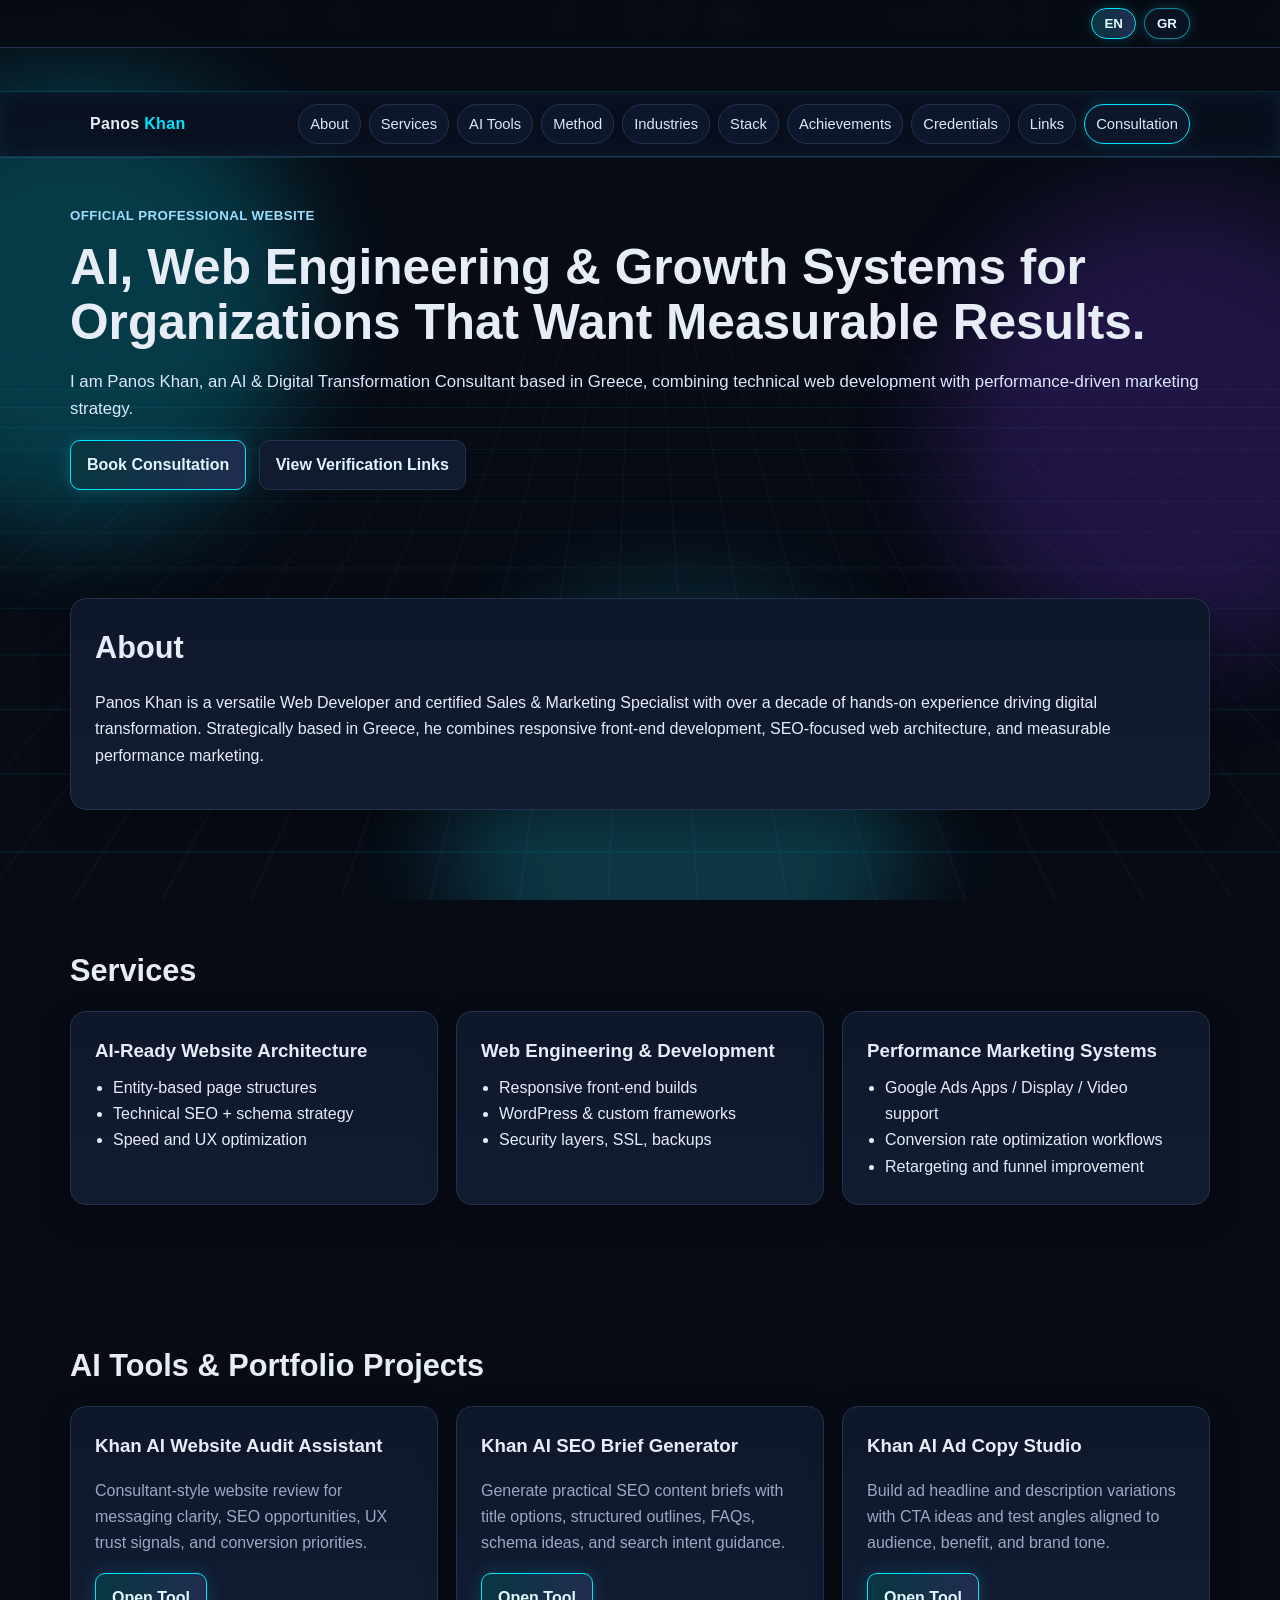
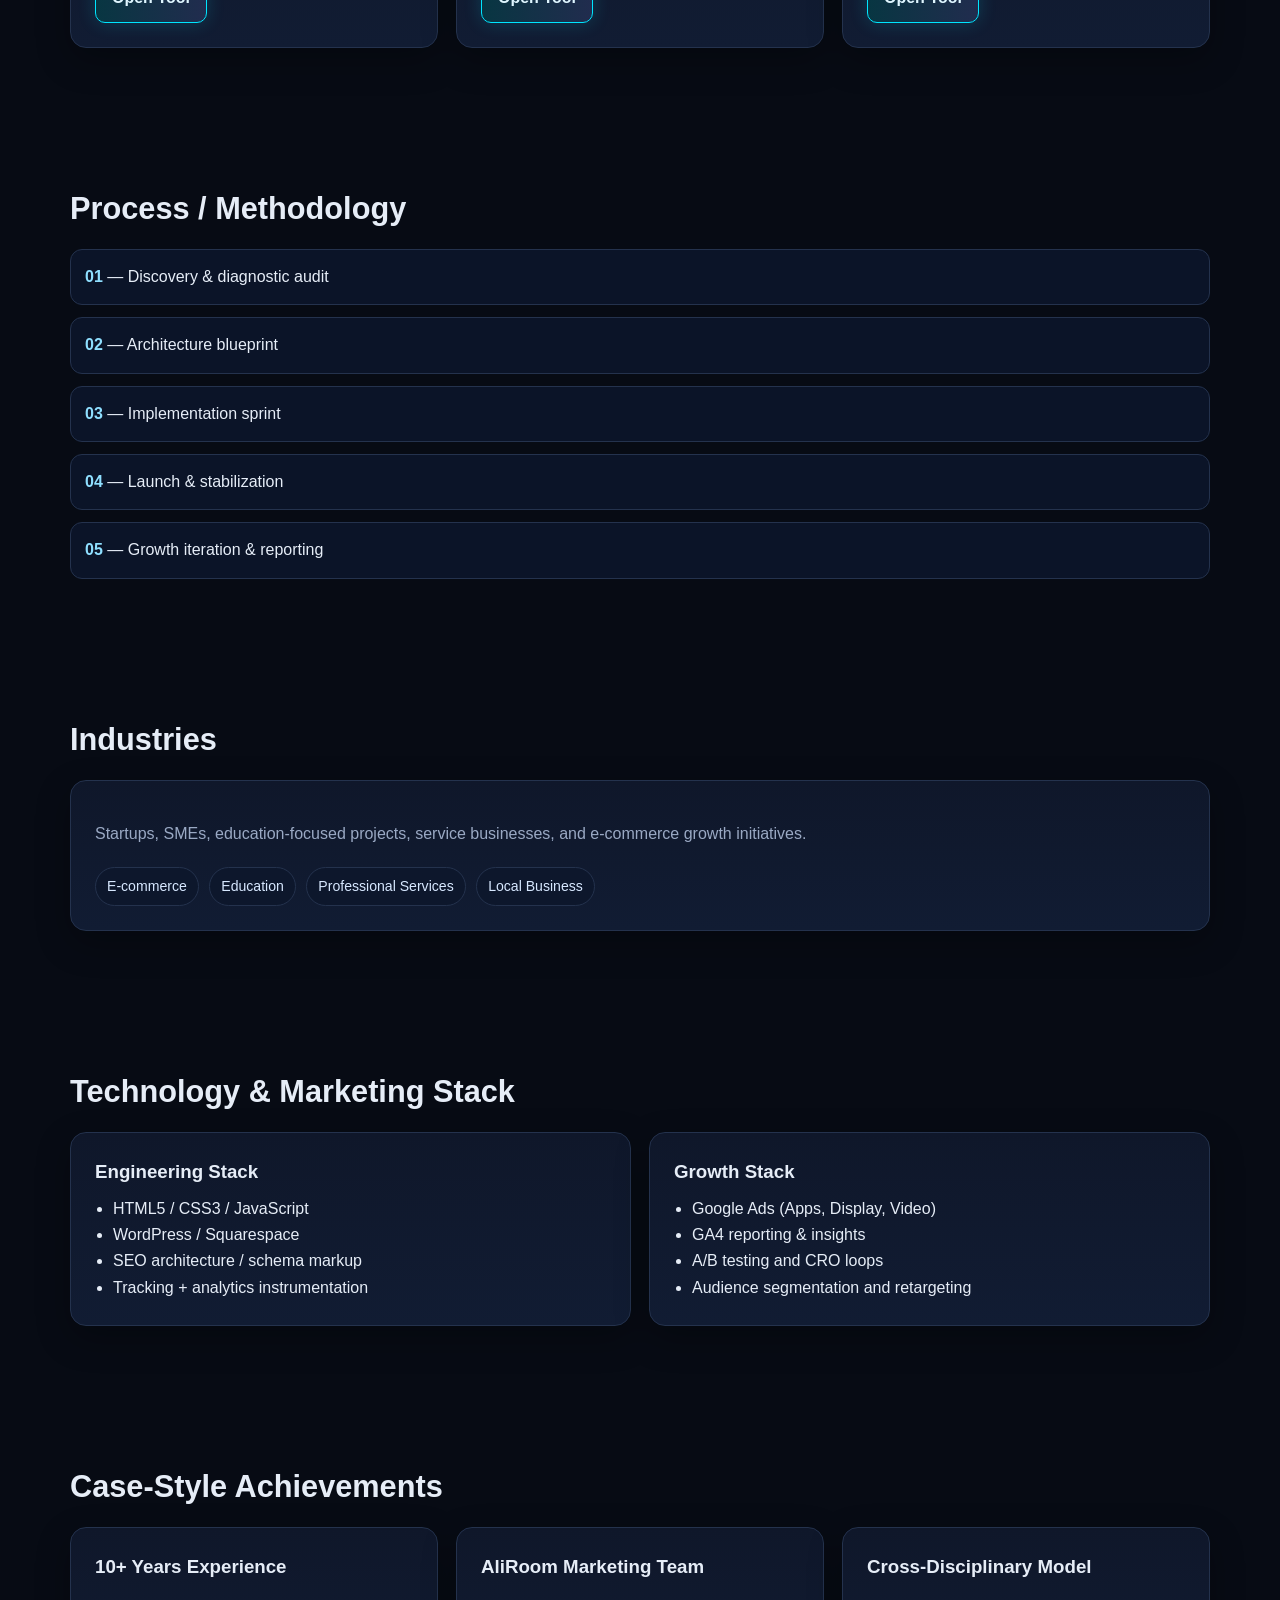
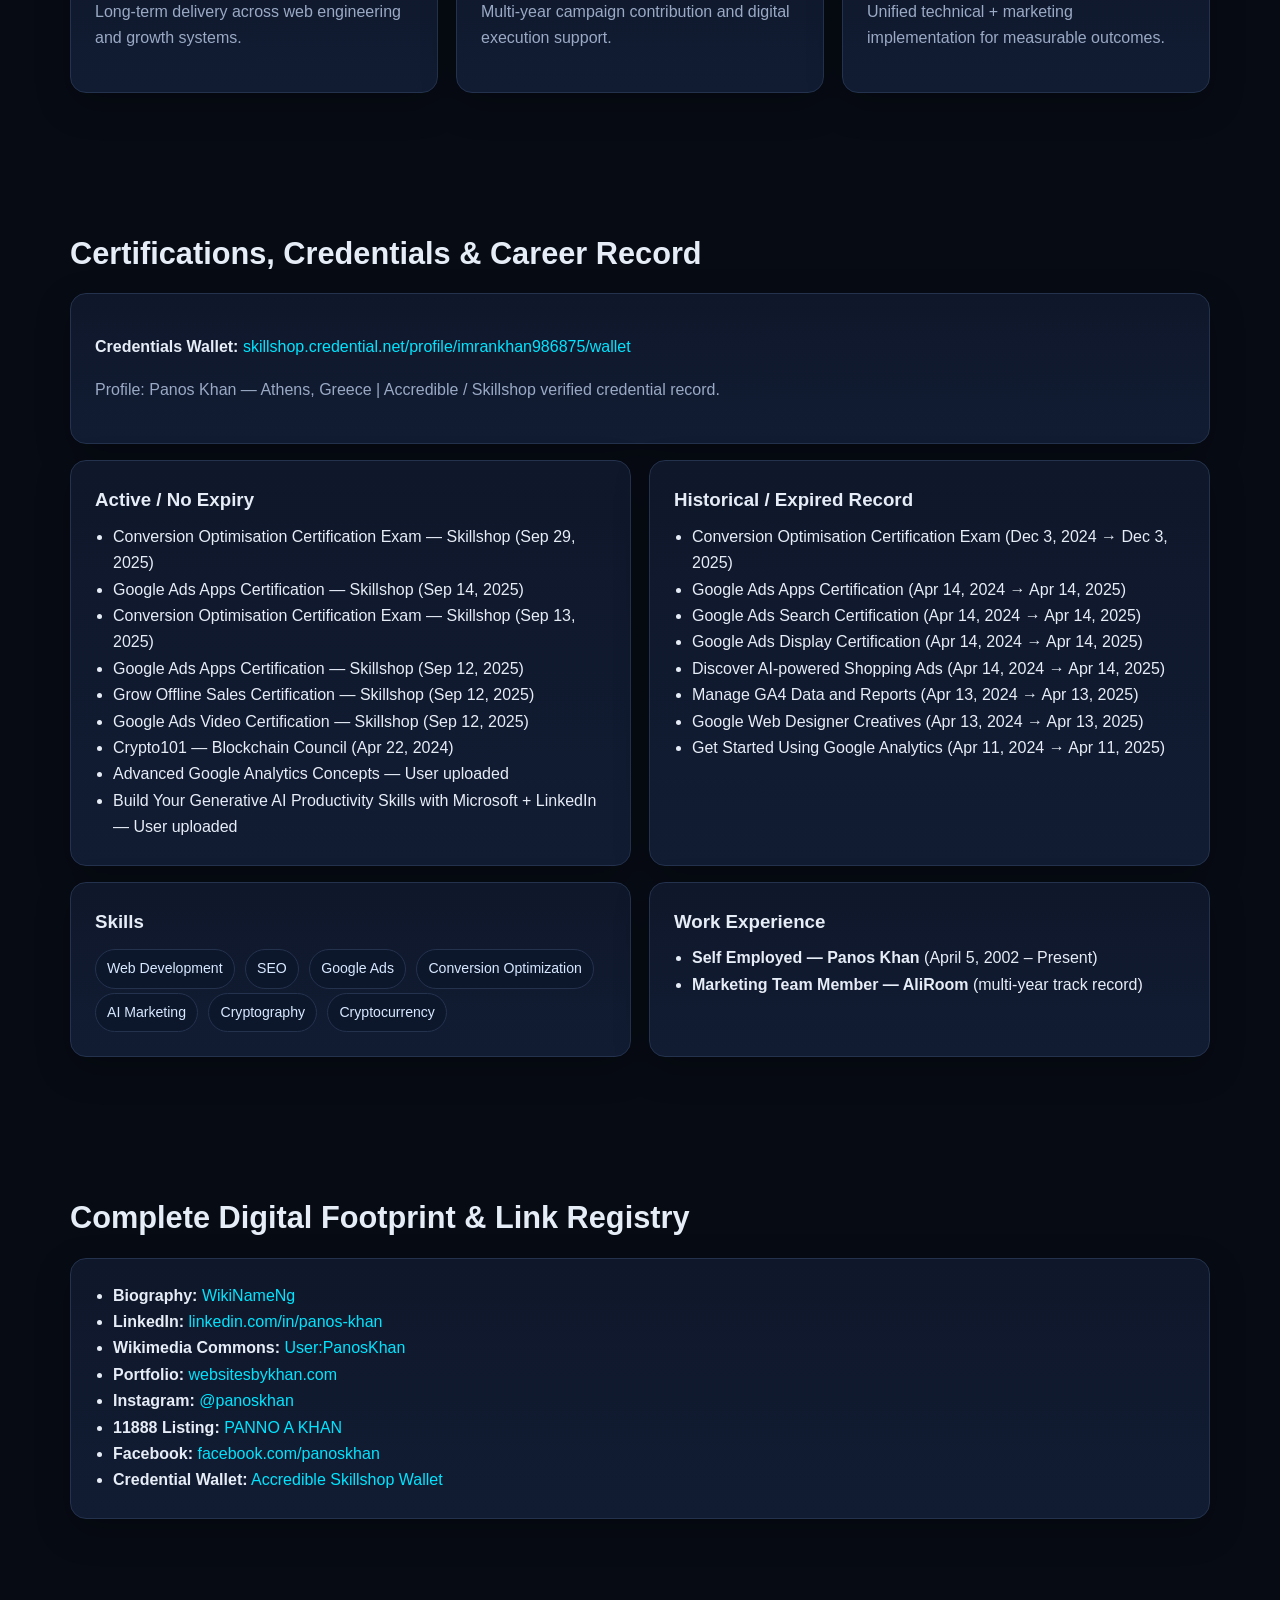
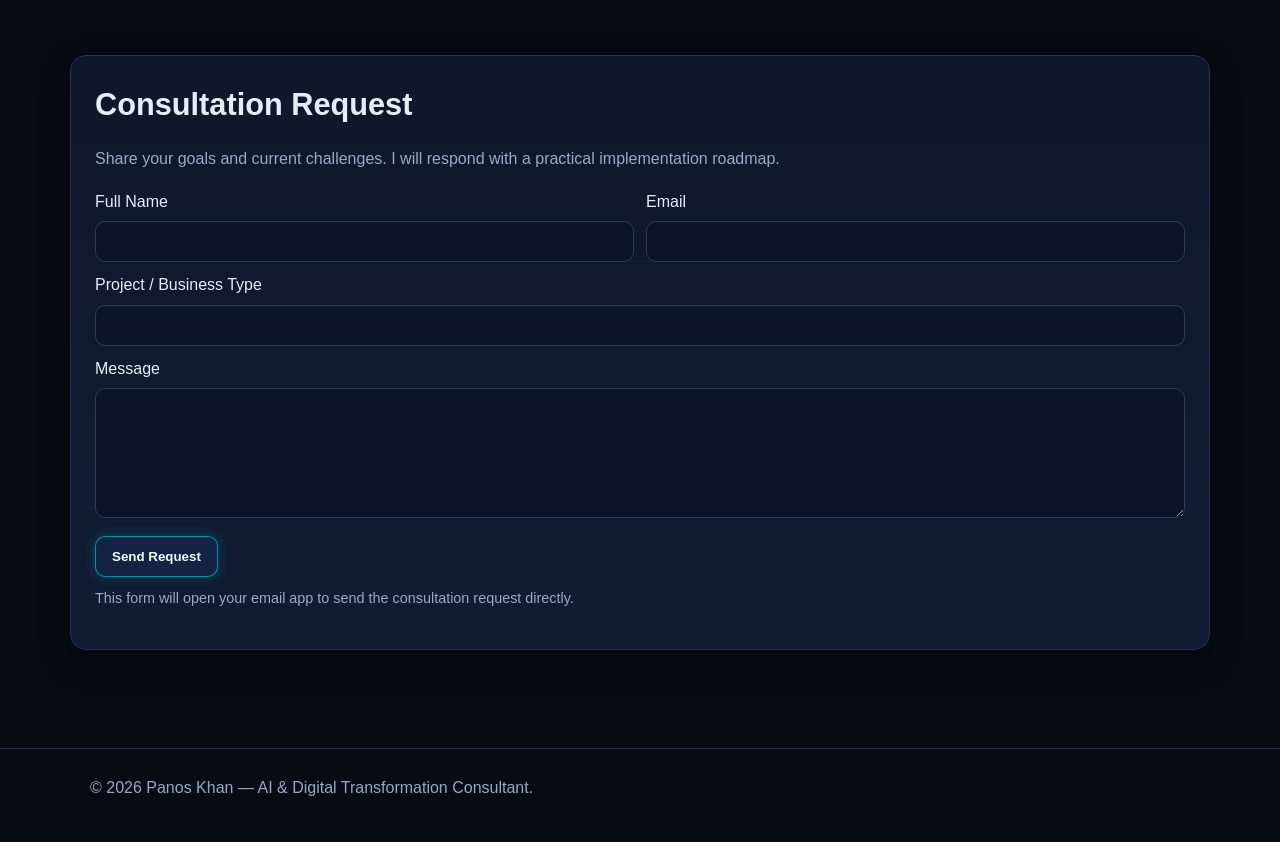
<file: index.html>
<!doctype html>
<html lang="en">
<head>
  <meta charset="utf-8" />
  <meta name="viewport" content="width=device-width, initial-scale=1" />
  <title>Panos Khan | AI & Digital Transformation Consultant</title>
  <meta name="description" content="Official website of Panos Khan — AI & Digital Transformation Consultant, Web Developer, and Sales & Marketing Specialist based in Greece." />
  <meta name="robots" content="index,follow,max-image-preview:large" />
  <link rel="canonical" href="https://panoskhan.github.io/" />

  <!-- Open Graph -->
  <meta property="og:type" content="website" />
  <meta property="og:title" content="Panos Khan | AI & Digital Transformation Consultant" />
  <meta property="og:description" content="Professional profile, verified links, credentials, services, and consultation booking for Panos Khan." />
  <meta property="og:url" content="https://panoskhan.github.io/" />
  <meta property="og:site_name" content="Panos Khan" />
  <meta property="og:locale" content="en_US" />
  <meta property="og:locale:alternate" content="el_GR" />
  <meta property="og:image" content="https://panoskhan.github.io/assets/og-preview.svg" />
  <meta property="og:image:alt" content="Panos Khan — AI & Digital Transformation Consultant" />

  <!-- Twitter -->
  <meta name="twitter:card" content="summary_large_image" />
  <meta name="twitter:title" content="Panos Khan | AI & Digital Transformation Consultant" />
  <meta name="twitter:description" content="Official website of Panos Khan — AI, web engineering, digital growth strategy, and certifications." />
  <meta name="twitter:image" content="https://panoskhan.github.io/assets/og-preview.svg" />
  <meta name="twitter:image:alt" content="Panos Khan — AI & Digital Transformation Consultant" />

  <style>
    :root{
      --bg:#070b14;
      --surface:#0f172a;
      --surface-2:#111c33;
      --text:#e6edf7;
      --muted:#9aa9c4;
      --line:#24324d;
      --neon:#00e5ff;
      --neon2:#7c3aed;
      --max:1140px;
      --radius:16px;
    }

    *{box-sizing:border-box}
    html,body{margin:0;padding:0}
    html{scroll-behavior:smooth}
    body{
      font-family:Inter,Segoe UI,Roboto,Arial,sans-serif;
      background:var(--bg);
      color:var(--text);
      line-height:1.65;
      overflow-x:hidden;
      position:relative;
    }

    a{color:var(--neon);text-decoration:none}
    a:hover{text-decoration:underline;text-shadow:0 0 8px rgba(0,229,255,.35)}

    .container{max-width:var(--max);margin:0 auto;padding:0 20px}
    .section{padding:68px 0;scroll-margin-top:110px}
    .card{
      background:linear-gradient(180deg,var(--surface),var(--surface-2));
      border:1px solid var(--line);
      border-radius:var(--radius);
      padding:24px;
      box-shadow:0 12px 34px rgba(0,0,0,.28);
    }
    .grid{display:grid;gap:18px}
    .grid-2{grid-template-columns:repeat(2,minmax(0,1fr))}
    .grid-3{grid-template-columns:repeat(3,minmax(0,1fr))}
    @media (max-width:980px){.grid-3{grid-template-columns:1fr 1fr}}
    @media (max-width:760px){.grid-2,.grid-3{grid-template-columns:1fr}}

    .langbar{
      position:sticky;top:0;z-index:100;
      border-bottom:1px solid var(--line);
      background:rgba(7,11,20,.92);
      backdrop-filter:blur(8px);
    }
    .langbar-inner{
      max-width:var(--max);margin:0 auto;padding:8px 20px;
      display:flex;justify-content:flex-end;gap:8px;
    }
    .toggle-btn{
      border:1px solid rgba(0,229,255,.55);
      background:#0b1222;color:#dff8ff;border-radius:999px;
      padding:7px 12px;cursor:pointer;font-weight:700;
      box-shadow:0 0 12px rgba(0,229,255,.22);
    }
    .toggle-btn[aria-pressed="true"]{
      background:linear-gradient(90deg,#083642,#212c4e);
      border-color:var(--neon);
    }

    header{
      position:sticky;top:44px;z-index:90;
      background:rgba(10,16,31,.92);
      border-bottom:1px solid var(--line);
      box-shadow:0 0 0 1px rgba(0,229,255,.16),0 0 20px rgba(0,229,255,.08) inset;
      backdrop-filter:blur(8px);
    }
    .nav{
      max-width:var(--max);margin:0 auto;padding:12px 20px;
      display:flex;align-items:center;justify-content:space-between;gap:10px;flex-wrap:wrap;
    }
    .brand{font-weight:900;letter-spacing:.3px}
    .brand span{color:var(--neon)}
    nav{display:flex;gap:8px;flex-wrap:wrap}
    nav a{
      border:1px solid var(--line);
      color:#dce8ff;
      border-radius:999px;
      padding:7px 11px;
      font-size:.92rem;
      background:#0d172c;
    }
    nav a.cta{
      border-color:var(--neon);
      box-shadow:0 0 14px rgba(0,229,255,.18);
    }

    .hero{padding:78px 0 40px}
    .kicker{color:#9edfff;font-weight:700;letter-spacing:.4px;text-transform:uppercase;font-size:.83rem}
    h1{font-size:clamp(1.9rem,4vw,3.1rem);line-height:1.12;margin:.4rem 0 .8rem}
    h2{font-size:clamp(1.3rem,2.4vw,2rem);margin:0 0 14px}
    h3{margin:0 0 8px}
    .lead{font-size:1.05rem;color:#dbe8ff}
    .muted{color:var(--muted)}
    .list{margin:0;padding-left:18px}
    .pill{
      display:inline-block;
      padding:7px 11px;
      border-radius:999px;
      border:1px solid var(--line);
      background:#0d172c;
      color:#d7e8ff;
      font-size:.88rem;
      margin:4px 6px 0 0;
    }
    .btn{
      display:inline-block;padding:11px 16px;border-radius:10px;border:1px solid var(--line);
      color:#dff6ff;background:#101a31;font-weight:700;
    }
    .btn-primary{
      border-color:var(--neon);
      background:linear-gradient(90deg,#083642,#212c4e);
      box-shadow:0 0 18px rgba(0,229,255,.18);
    }

    .timeline{display:grid;gap:12px}
    .timeline .item{
      border:1px solid var(--line);
      border-radius:12px;
      padding:14px;
      background:#0b1428;
    }
    .timeline .year{font-weight:800;color:#8fdfff}

    .links-registry a{word-break:break-word}

    form .row{display:grid;grid-template-columns:1fr 1fr;gap:12px}
    @media (max-width:760px){form .row{grid-template-columns:1fr}}
    label{display:block;margin-bottom:6px}
    input,textarea{
      width:100%;
      padding:12px;
      border-radius:10px;
      border:1px solid #2a3b5d;
      background:#0b1428;
      color:#e8f0ff;
      outline:none;
    }
    input:focus,textarea:focus{
      border-color:var(--neon);
      box-shadow:0 0 0 3px rgba(0,229,255,.15);
    }
    textarea{min-height:130px;resize:vertical}
    .btn-submit{
      margin-top:10px;
      padding:12px 16px;
      border-radius:10px;
      cursor:pointer;
      border:1px solid rgba(0,229,255,.55);
      background:#122344;
      color:#eaffff;
      font-weight:800;
      box-shadow:0 0 12px rgba(0,229,255,.22);
    }
    .form-note{font-size:.9rem;margin-top:10px}

    footer{
      padding:26px 0 40px;
      color:#95a8c7;
      border-top:1px solid var(--line);
      margin-top:30px;
    }

    /* Cyber layer */
    .cyber-bg{
      position:fixed;inset:0;z-index:0;pointer-events:none;overflow:hidden;
    }
    .cyber-grid{
      position:absolute;inset:-20%;
      background:
        linear-gradient(rgba(0,229,255,.08) 1px, transparent 1px),
        linear-gradient(90deg, rgba(124,58,237,.08) 1px, transparent 1px);
      background-size:44px 44px,44px 44px;
      transform:perspective(700px) rotateX(58deg) translateY(8%);
      animation:gridDrift 18s linear infinite;
      filter:drop-shadow(0 0 8px rgba(0,229,255,.15));
    }
    @keyframes gridDrift{
      0%{background-position:0 0,0 0}
      100%{background-position:0 120px,120px 0}
    }
    .cyber-orb{
      position:absolute;
      width:36vmax;height:36vmax;border-radius:50%;
      filter:blur(52px);
      opacity:.22;
      will-change:transform;
    }
    .orb1{left:-12vmax;top:8vh;background:#00e5ff}
    .orb2{right:-10vmax;top:22vh;background:#7c3aed}
    .orb3{left:35vw;bottom:-12vmax;background:#22d3ee}
    .emoji-field{position:absolute;inset:0;overflow:hidden}
    .float-emoji{
      position:absolute;
      font-size:clamp(14px,1.8vw,22px);
      opacity:.18;
      animation:emojiFloat linear infinite;
      filter:drop-shadow(0 0 6px rgba(0,229,255,.25));
    }
    @keyframes emojiFloat{
      0%{transform:translateY(110vh) translateX(0) rotate(0);opacity:0}
      10%{opacity:.2}
      90%{opacity:.2}
      100%{transform:translateY(-20vh) translateX(24px) rotate(12deg);opacity:0}
    }

    header,main,footer,.langbar{position:relative;z-index:2}
    [data-lang="el"]{display:none}
  </style>

  <!-- JSON-LD Person -->
  <script type="application/ld+json">
  {
    "@context":"https://schema.org",
    "@graph":[
      {
        "@type":"Person",
        "@id":"https://panoskhan.github.io/#person",
        "name":"Panos Khan",
        "url":"https://panoskhan.github.io/",
        "image":"https://panoskhan.github.io/assets/profile.jpg",
        "jobTitle":"AI & Digital Transformation Consultant",
        "description":"Web Developer, Sales & Marketing Specialist, and Digital Transformation Consultant based in Greece.",
        "sameAs":[
          "https://www.wikinames.org/wiki/Panos_Khan",
          "https://www.linkedin.com/in/panos-khan",
          "https://commons.wikimedia.org/wiki/User:PanosKhan",
          "https://websitesbykhan.com",
          "https://www.instagram.com/panoskhan",
          "https://11888.gr/white-pages/pannoa-khan",
          "https://www.facebook.com/panoskhan",
          "https://skillshop.credential.net/profile/imrankhan986875/wallet"
        ],
        "address":{"@type":"PostalAddress","addressCountry":"GR"}
      },
      {
        "@type":"WebSite",
        "@id":"https://panoskhan.github.io/#website",
        "url":"https://panoskhan.github.io/",
        "name":"Panos Khan",
        "inLanguage":["en","el"],
        "publisher":{"@id":"https://panoskhan.github.io/#person"}
      },
      {
        "@type":"WebPage",
        "@id":"https://panoskhan.github.io/#webpage",
        "url":"https://panoskhan.github.io/",
        "name":"Panos Khan | AI & Digital Transformation Consultant",
        "description":"Official website of Panos Khan — AI & Digital Transformation Consultant, Web Developer, and Sales & Marketing Specialist based in Greece.",
        "isPartOf":{"@id":"https://panoskhan.github.io/#website"},
        "about":{"@id":"https://panoskhan.github.io/#person"},
        "inLanguage":["en","el"]
      },
      {
        "@type":"ProfessionalService",
        "@id":"https://panoskhan.github.io/#service",
        "name":"Panos Khan Consulting",
        "url":"https://panoskhan.github.io/",
        "areaServed":"Greece",
        "founder":{"@id":"https://panoskhan.github.io/#person"},
        "serviceType":[
          "AI consulting",
          "Digital transformation consulting",
          "Web development",
          "Performance marketing"
        ]
      }
    ]
  }
  </script>
</head>
<body>
  <div class="cyber-bg" aria-hidden="true">
    <div class="cyber-grid"></div>
    <div class="cyber-orb orb1"></div>
    <div class="cyber-orb orb2"></div>
    <div class="cyber-orb orb3"></div>
    <div class="emoji-field" id="emojiField"></div>
  </div>

  <div class="langbar">
    <div class="langbar-inner">
      <button class="toggle-btn" id="btnEN" aria-pressed="true">EN</button>
      <button class="toggle-btn" id="btnEL" aria-pressed="false">GR</button>
    </div>
  </div>

  <header>
    <div class="nav">
      <div class="brand">Panos <span>Khan</span></div>
      <nav>
        <a href="#about">About</a>
        <a href="#services">Services</a>
        <a href="#tools">AI Tools</a>
        <a href="#process">Method</a>
        <a href="#industries">Industries</a>
        <a href="#stack">Stack</a>
        <a href="#achievements">Achievements</a>
        <a href="#credentials">Credentials</a>
        <a href="#links">Links</a>
        <a class="cta" href="#consultation">Consultation</a>
      </nav>
    </div>
  </header>

  <main>
    <section class="hero container">
      <p class="kicker" data-lang="en">Official Professional Website</p>
      <p class="kicker" data-lang="el">Επίσημη Επαγγελματική Ιστοσελίδα</p>

      <h1 data-lang="en">AI, Web Engineering & Growth Systems for Organizations That Want Measurable Results.</h1>
      <h1 data-lang="el">AI, Web Engineering και Συστήματα Ανάπτυξης για Οργανισμούς που Θέλουν Μετρήσιμα Αποτελέσματα.</h1>

      <p class="lead" data-lang="en">I am Panos Khan, an AI & Digital Transformation Consultant based in Greece, combining technical web development with performance-driven marketing strategy.</p>
      <p class="lead" data-lang="el">Είμαι ο Panos Khan, AI & Digital Transformation Consultant με έδρα την Ελλάδα, και συνδυάζω τεχνική ανάπτυξη ιστοσελίδων με στρατηγική marketing προσανατολισμένη σε μετρήσιμη απόδοση.</p>

      <div style="margin-top:14px">
        <a class="btn btn-primary" href="#consultation" data-lang="en">Book Consultation</a>
        <a class="btn btn-primary" href="#consultation" data-lang="el">Κλείστε Συνεδρία</a>
        <a class="btn" href="#links" style="margin-left:8px" data-lang="en">View Verification Links</a>
        <a class="btn" href="#links" style="margin-left:8px" data-lang="el">Δείτε Συνδέσμους Επαλήθευσης</a>
      </div>
    </section>

    <section id="about" class="section container">
      <div class="card">
        <h2 data-lang="en">About</h2>
        <h2 data-lang="el">Σχετικά</h2>
        <p data-lang="en">
          Panos Khan is a versatile Web Developer and certified Sales & Marketing Specialist with over a decade of hands-on experience driving digital transformation.
          Strategically based in Greece, he combines responsive front-end development, SEO-focused web architecture, and measurable performance marketing.
        </p>
        <p data-lang="el">
          Ο Panos Khan είναι ευέλικτος Web Developer και πιστοποιημένος Sales & Marketing Specialist με περισσότερα από δέκα χρόνια πρακτικής εμπειρίας στον ψηφιακό μετασχηματισμό.
          Με έδρα την Ελλάδα, συνδυάζει responsive front-end development, SEO-focused αρχιτεκτονική ιστοσελίδων και performance marketing με έμφαση στα μετρήσιμα αποτελέσματα.
        </p>
      </div>
    </section>

    <section id="services" class="section container">
      <h2 data-lang="en">Services</h2>
      <h2 data-lang="el">Υπηρεσίες</h2>
      <div class="grid grid-3">
        <article class="card">
          <h3>AI-Ready Website Architecture</h3>
          <ul class="list">
            <li>Entity-based page structures</li>
            <li>Technical SEO + schema strategy</li>
            <li>Speed and UX optimization</li>
          </ul>
        </article>
        <article class="card">
          <h3>Web Engineering & Development</h3>
          <ul class="list">
            <li>Responsive front-end builds</li>
            <li>WordPress & custom frameworks</li>
            <li>Security layers, SSL, backups</li>
          </ul>
        </article>
        <article class="card">
          <h3>Performance Marketing Systems</h3>
          <ul class="list">
            <li>Google Ads Apps / Display / Video support</li>
            <li>Conversion rate optimization workflows</li>
            <li>Retargeting and funnel improvement</li>
          </ul>
        </article>
      </div>
    </section>

    <section id="tools" class="section container">
      <h2 data-lang="en">AI Tools &amp; Portfolio Projects</h2>
      <h2 data-lang="el">AI Εργαλεία &amp; Portfolio Projects</h2>
      <div class="grid grid-3">
        <article class="card">
          <h3>Khan AI Website Audit Assistant</h3>
          <p class="muted" data-lang="en">Consultant-style website review for messaging clarity, SEO opportunities, UX trust signals, and conversion priorities.</p>
          <p class="muted" data-lang="el">Demo έλεγχος ιστοσελίδας με consultant λογική για positioning, SEO, UX εμπιστοσύνη και conversion βελτιώσεις.</p>
          <a class="btn btn-primary" href="/tools/website-audit.html" data-lang="en">Open Tool</a>
          <a class="btn btn-primary" href="/tools/website-audit.html" data-lang="el">Άνοιγμα Εργαλείου</a>
        </article>
        <article class="card">
          <h3>Khan AI SEO Brief Generator</h3>
          <p class="muted" data-lang="en">Generate practical SEO content briefs with title options, structured outlines, FAQs, schema ideas, and search intent guidance.</p>
          <p class="muted" data-lang="el">Παράγει πρακτικά SEO briefs με τίτλους, H2 outline, FAQs, schema προτάσεις και κατεύθυνση search intent.</p>
          <a class="btn btn-primary" href="/tools/seo-brief.html" data-lang="en">Open Tool</a>
          <a class="btn btn-primary" href="/tools/seo-brief.html" data-lang="el">Άνοιγμα Εργαλείου</a>
        </article>
        <article class="card">
          <h3>Khan AI Ad Copy Studio</h3>
          <p class="muted" data-lang="en">Build ad headline and description variations with CTA ideas and test angles aligned to audience, benefit, and brand tone.</p>
          <p class="muted" data-lang="el">Δημιουργεί headline/description παραλλαγές, CTA ideas και test angles με βάση audience, benefit και tone.</p>
          <a class="btn btn-primary" href="/tools/ad-copy-studio.html" data-lang="en">Open Tool</a>
          <a class="btn btn-primary" href="/tools/ad-copy-studio.html" data-lang="el">Άνοιγμα Εργαλείου</a>
        </article>
      </div>
    </section>

    <section id="process" class="section container">
      <h2 data-lang="en">Process / Methodology</h2>
      <h2 data-lang="el">Διαδικασία / Μεθοδολογία</h2>
      <div class="timeline">
        <div class="item"><span class="year">01</span> — Discovery & diagnostic audit</div>
        <div class="item"><span class="year">02</span> — Architecture blueprint</div>
        <div class="item"><span class="year">03</span> — Implementation sprint</div>
        <div class="item"><span class="year">04</span> — Launch & stabilization</div>
        <div class="item"><span class="year">05</span> — Growth iteration & reporting</div>
      </div>
    </section>

    <section id="industries" class="section container">
      <h2>Industries</h2>
      <div class="card">
        <p class="muted">Startups, SMEs, education-focused projects, service businesses, and e-commerce growth initiatives.</p>
        <span class="pill">E-commerce</span>
        <span class="pill">Education</span>
        <span class="pill">Professional Services</span>
        <span class="pill">Local Business</span>
      </div>
    </section>

    <section id="stack" class="section container">
      <h2>Technology & Marketing Stack</h2>
      <div class="grid grid-2">
        <div class="card">
          <h3>Engineering Stack</h3>
          <ul class="list">
            <li>HTML5 / CSS3 / JavaScript</li>
            <li>WordPress / Squarespace</li>
            <li>SEO architecture / schema markup</li>
            <li>Tracking + analytics instrumentation</li>
          </ul>
        </div>
        <div class="card">
          <h3>Growth Stack</h3>
          <ul class="list">
            <li>Google Ads (Apps, Display, Video)</li>
            <li>GA4 reporting & insights</li>
            <li>A/B testing and CRO loops</li>
            <li>Audience segmentation and retargeting</li>
          </ul>
        </div>
      </div>
    </section>

    <section id="achievements" class="section container">
      <h2>Case-Style Achievements</h2>
      <div class="grid grid-3">
        <div class="card"><h3>10+ Years Experience</h3><p class="muted">Long-term delivery across web engineering and growth systems.</p></div>
        <div class="card"><h3>AliRoom Marketing Team</h3><p class="muted">Multi-year campaign contribution and digital execution support.</p></div>
        <div class="card"><h3>Cross-Disciplinary Model</h3><p class="muted">Unified technical + marketing implementation for measurable outcomes.</p></div>
      </div>
    </section>

    <section id="credentials" class="section container">
      <h2>Certifications, Credentials & Career Record</h2>
      <div class="card" style="margin-bottom:16px">
        <p><strong>Credentials Wallet:</strong> <a href="https://skillshop.credential.net/profile/imrankhan986875/wallet" target="_blank" rel="noopener">skillshop.credential.net/profile/imrankhan986875/wallet</a></p>
        <p class="muted">Profile: Panos Khan — Athens, Greece | Accredible / Skillshop verified credential record.</p>
      </div>

      <div class="grid grid-2">
        <div class="card">
          <h3>Active / No Expiry</h3>
          <ul class="list">
            <li>Conversion Optimisation Certification Exam — Skillshop (Sep 29, 2025)</li>
            <li>Google Ads Apps Certification — Skillshop (Sep 14, 2025)</li>
            <li>Conversion Optimisation Certification Exam — Skillshop (Sep 13, 2025)</li>
            <li>Google Ads Apps Certification — Skillshop (Sep 12, 2025)</li>
            <li>Grow Offline Sales Certification — Skillshop (Sep 12, 2025)</li>
            <li>Google Ads Video Certification — Skillshop (Sep 12, 2025)</li>
            <li>Crypto101 — Blockchain Council (Apr 22, 2024)</li>
            <li>Advanced Google Analytics Concepts — User uploaded</li>
            <li>Build Your Generative AI Productivity Skills with Microsoft + LinkedIn — User uploaded</li>
          </ul>
        </div>

        <div class="card">
          <h3>Historical / Expired Record</h3>
          <ul class="list">
            <li>Conversion Optimisation Certification Exam (Dec 3, 2024 → Dec 3, 2025)</li>
            <li>Google Ads Apps Certification (Apr 14, 2024 → Apr 14, 2025)</li>
            <li>Google Ads Search Certification (Apr 14, 2024 → Apr 14, 2025)</li>
            <li>Google Ads Display Certification (Apr 14, 2024 → Apr 14, 2025)</li>
            <li>Discover AI-powered Shopping Ads (Apr 14, 2024 → Apr 14, 2025)</li>
            <li>Manage GA4 Data and Reports (Apr 13, 2024 → Apr 13, 2025)</li>
            <li>Google Web Designer Creatives (Apr 13, 2024 → Apr 13, 2025)</li>
            <li>Get Started Using Google Analytics (Apr 11, 2024 → Apr 11, 2025)</li>
          </ul>
        </div>
      </div>

      <div class="grid grid-2" style="margin-top:16px">
        <div class="card">
          <h3>Skills</h3>
          <span class="pill">Web Development</span>
          <span class="pill">SEO</span>
          <span class="pill">Google Ads</span>
          <span class="pill">Conversion Optimization</span>
          <span class="pill">AI Marketing</span>
          <span class="pill">Cryptography</span>
          <span class="pill">Cryptocurrency</span>
        </div>
        <div class="card">
          <h3>Work Experience</h3>
          <ul class="list">
            <li><strong>Self Employed — Panos Khan</strong> (April 5, 2002 – Present)</li>
            <li><strong>Marketing Team Member — AliRoom</strong> (multi-year track record)</li>
          </ul>
        </div>
      </div>
    </section>

    <section id="links" class="section container">
      <h2>Complete Digital Footprint & Link Registry</h2>
      <div class="card links-registry">
        <ul class="list">
          <li><strong>Biography:</strong> <a href="https://www.wikinames.org/wiki/Panos_Khan" target="_blank" rel="noopener">WikiNameNg</a></li>
          <li><strong>LinkedIn:</strong> <a href="https://www.linkedin.com/in/panos-khan" target="_blank" rel="noopener">linkedin.com/in/panos-khan</a></li>
          <li><strong>Wikimedia Commons:</strong> <a href="https://commons.wikimedia.org/wiki/User:PanosKhan" target="_blank" rel="noopener">User:PanosKhan</a></li>
          <li><strong>Portfolio:</strong> <a href="https://websitesbykhan.com" target="_blank" rel="noopener">websitesbykhan.com</a></li>
          <li><strong>Instagram:</strong> <a href="https://www.instagram.com/panoskhan" target="_blank" rel="noopener">@panoskhan</a></li>
          <li><strong>11888 Listing:</strong> <a href="https://11888.gr/white-pages/pannoa-khan" target="_blank" rel="noopener">PANNO A KHAN</a></li>
          <li><strong>Facebook:</strong> <a href="https://www.facebook.com/panoskhan" target="_blank" rel="noopener">facebook.com/panoskhan</a></li>
          <li><strong>Credential Wallet:</strong> <a href="https://skillshop.credential.net/profile/imrankhan986875/wallet" target="_blank" rel="noopener">Accredible Skillshop Wallet</a></li>
        </ul>
      </div>
    </section>

    <section id="consultation" class="section container">
      <div class="card">
        <h2 data-lang="en">Consultation Request</h2>
        <h2 data-lang="el">Αίτημα Συνεδρίας</h2>
        <p class="muted" data-lang="en">Share your goals and current challenges. I will respond with a practical implementation roadmap.</p>
        <p class="muted" data-lang="el">Μοιραστείτε τους στόχους και τις προκλήσεις σας. Θα λάβετε ένα πρακτικό roadmap υλοποίησης.</p>

        <form action="mailto:panoskhan40@gmail.com" method="POST" enctype="text/plain">
          <div class="row">
            <div>
              <label data-lang="en" for="name">Full Name</label>
              <label data-lang="el" for="name">Ονοματεπώνυμο</label>
              <input id="name" type="text" name="name" required />
            </div>
            <div>
              <label for="email">Email</label>
              <input id="email" type="email" name="email" required />
            </div>
          </div>
          <div style="margin-top:10px">
            <label data-lang="en" for="project_type">Project / Business Type</label>
            <label data-lang="el" for="project_type">Τύπος Έργου / Επιχείρησης</label>
            <input id="project_type" type="text" name="project_type" />
          </div>
          <div style="margin-top:10px">
            <label data-lang="en" for="message">Message</label>
            <label data-lang="el" for="message">Μήνυμα</label>
            <textarea id="message" name="message" required></textarea>
          </div>
          <button class="btn-submit" type="submit" data-lang="en">Send Request</button>
          <button class="btn-submit" type="submit" data-lang="el">Αποστολή</button>
          <p class="muted form-note" data-lang="en">This form will open your email app to send the consultation request directly.</p>
          <p class="muted form-note" data-lang="el">Αυτή η φόρμα θα ανοίξει την εφαρμογή email σας για να στείλετε απευθείας το αίτημα συνεδρίας.</p>
        </form>
      </div>
    </section>
  </main>

  <footer>
    <div class="container">© <span id="year"></span> Panos Khan — AI & Digital Transformation Consultant.</div>
  </footer>

  <script>
    // Language toggle
    const btnEN = document.getElementById('btnEN');
    const btnEL = document.getElementById('btnEL');

    function setLang(lang){
      document.documentElement.lang = lang === 'el' ? 'el' : 'en';
      document.querySelectorAll('[data-lang]').forEach(el=>{
        el.style.display = (el.getAttribute('data-lang') === lang) ? '' : 'none';
      });
      btnEN.setAttribute('aria-pressed', String(lang === 'en'));
      btnEL.setAttribute('aria-pressed', String(lang === 'el'));
      localStorage.setItem('pk_lang', lang);
    }

    btnEN.addEventListener('click', () => setLang('en'));
    btnEL.addEventListener('click', () => setLang('el'));
    setLang(localStorage.getItem('pk_lang') || 'en');

    // Cyber floating emojis + parallax orbs
    (function(){
      const field = document.getElementById('emojiField');
      if(field){
        const icons = ["🤖","🧠","⚡","🛰️","💠","🧬","🔹","✨"];
        const count = window.innerWidth < 768 ? 10 : 18;
        for(let i=0;i<count;i++){
          const s = document.createElement('span');
          s.className = 'float-emoji';
          s.textContent = icons[Math.floor(Math.random() * icons.length)];
          s.style.left = (Math.random() * 100) + "vw";
          s.style.animationDuration = (14 + Math.random() * 16) + "s";
          s.style.animationDelay = (-Math.random() * 20) + "s";
          s.style.opacity = (0.12 + Math.random() * 0.14).toFixed(2);
          field.appendChild(s);
        }
      }

      const orbs = document.querySelectorAll('.cyber-orb');
      let mx = innerWidth / 2, my = innerHeight / 2, tx = mx, ty = my;
      window.addEventListener('mousemove', e => { tx = e.clientX; ty = e.clientY; });

      (function tick(){
        mx += (tx - mx) * 0.05;
        my += (ty - my) * 0.05;
        const dx = (mx - innerWidth/2) / (innerWidth/2);
        const dy = (my - innerHeight/2) / (innerHeight/2);
        orbs.forEach((o, i) => {
          const p = (i + 1) * 10;
          o.style.transform = `translate3d(${dx*p}px,${dy*p}px,0)`;
        });
        requestAnimationFrame(tick);
      })();
    })();

    document.getElementById('year').textContent = new Date().getFullYear();
  </script>
</body>
</html>
</file>
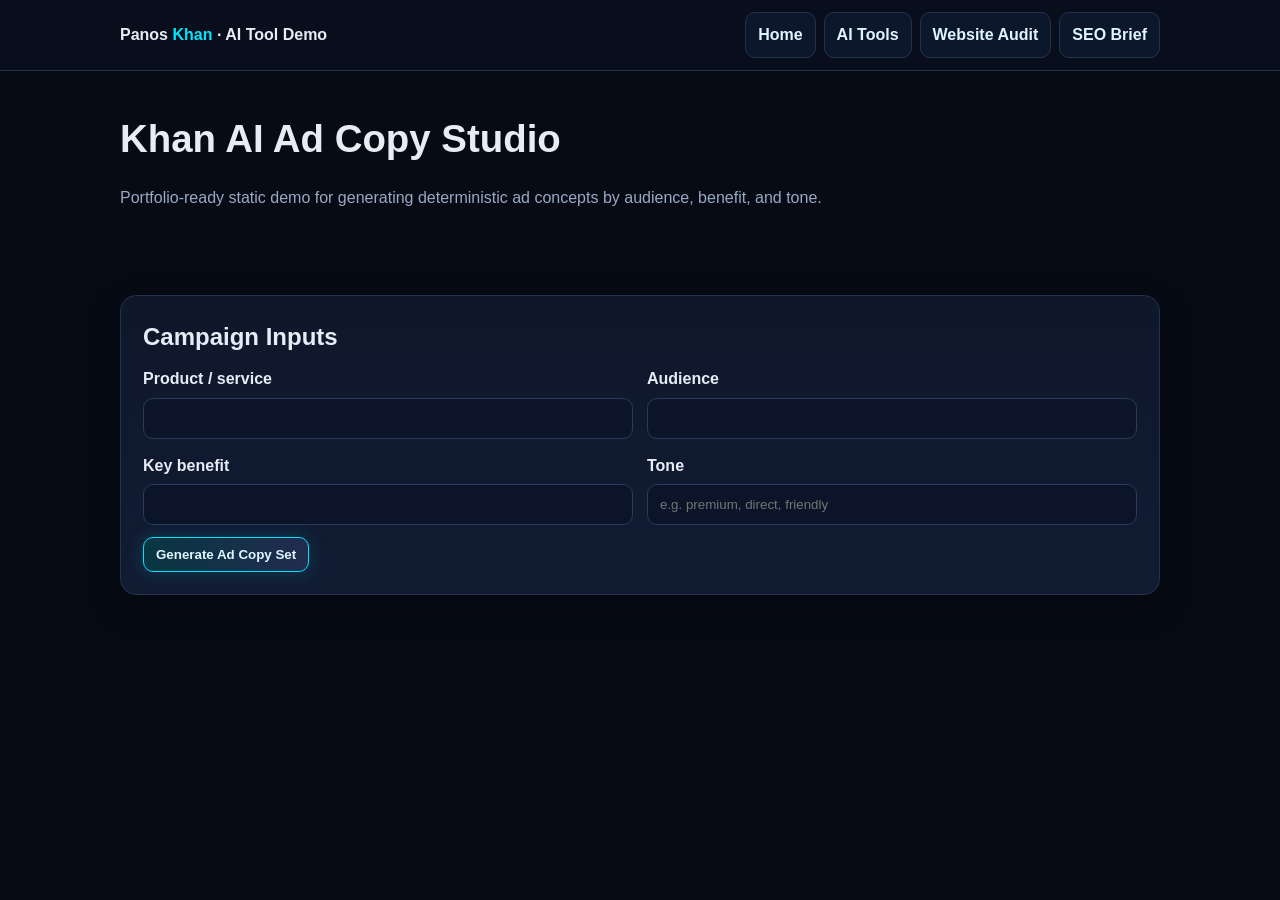
<file: tools/ad-copy-studio.html>
<!doctype html>
<html lang="en">
<head>
  <meta charset="utf-8" />
  <meta name="viewport" content="width=device-width, initial-scale=1" />
  <title>Khan AI Ad Copy Studio | Panos Khan</title>
  <meta name="description" content="Khan AI Ad Copy Studio demo for generating deterministic ad headlines, descriptions, CTA ideas, and test angles." />
  <style>
    :root{--bg:#070b14;--surface:#0f172a;--surface-2:#111c33;--text:#e6edf7;--muted:#9aa9c4;--line:#24324d;--neon:#00e5ff;--max:1080px;--radius:16px;}
    *{box-sizing:border-box}html,body{margin:0;padding:0}body{font-family:Inter,Segoe UI,Roboto,Arial,sans-serif;background:var(--bg);color:var(--text);line-height:1.6}
    a{color:var(--neon);text-decoration:none}a:hover{text-decoration:underline}
    .container{max-width:var(--max);margin:0 auto;padding:0 20px}.section{padding:34px 0}
    .card{background:linear-gradient(180deg,var(--surface),var(--surface-2));border:1px solid var(--line);border-radius:var(--radius);padding:22px;box-shadow:0 12px 34px rgba(0,0,0,.28)}
    .topbar{position:sticky;top:0;background:rgba(10,16,31,.92);border-bottom:1px solid var(--line);backdrop-filter:blur(8px);z-index:10}
    .topbar-inner{max-width:var(--max);margin:0 auto;padding:12px 20px;display:flex;justify-content:space-between;align-items:center;gap:8px;flex-wrap:wrap}
    .brand{font-weight:900}.brand span{color:var(--neon)}.nav{display:flex;gap:8px;flex-wrap:wrap}
    .nav a,.btn{display:inline-block;padding:9px 12px;border-radius:10px;border:1px solid var(--line);background:#0d172c;color:#dff6ff;font-weight:700}
    .btn-primary{border-color:var(--neon);background:linear-gradient(90deg,#083642,#212c4e);box-shadow:0 0 18px rgba(0,229,255,.18)}
    .grid{display:grid;gap:14px}.grid-2{grid-template-columns:repeat(2,minmax(0,1fr))}@media (max-width:760px){.grid-2{grid-template-columns:1fr}}
    label{display:block;margin-bottom:6px;font-weight:600}
    input{width:100%;padding:12px;border-radius:10px;border:1px solid #2a3b5d;background:#0b1428;color:#e8f0ff;outline:none}
    input:focus{border-color:var(--neon);box-shadow:0 0 0 3px rgba(0,229,255,.15)}
    .muted{color:var(--muted)}h1{font-size:clamp(1.6rem,3.2vw,2.4rem);margin:.2rem 0 .6rem}h2,h3{margin:0 0 10px}
    .actions{display:flex;gap:10px;flex-wrap:wrap;margin-top:12px}
    .report{display:none}.report.visible{display:block}
    .report section{border:1px solid var(--line);background:#0b1428;border-radius:12px;padding:14px;margin-bottom:12px}
    .report ul{margin:0;padding-left:18px}
    .result-head{display:flex;justify-content:space-between;align-items:center;gap:10px;flex-wrap:wrap}
  </style>
</head>
<body>
  <header class="topbar">
    <div class="topbar-inner">
      <div class="brand">Panos <span>Khan</span> · AI Tool Demo</div>
      <nav class="nav">
        <a href="/">Home</a>
        <a href="/#tools">AI Tools</a>
        <a href="/tools/website-audit.html">Website Audit</a>
        <a href="/tools/seo-brief.html">SEO Brief</a>
      </nav>
    </div>
  </header>

  <main class="container">
    <section class="section">
      <h1>Khan AI Ad Copy Studio</h1>
      <p class="muted">Portfolio-ready static demo for generating deterministic ad concepts by audience, benefit, and tone.</p>
    </section>

    <section class="section">
      <div class="card">
        <h2>Campaign Inputs</h2>
        <form id="copyForm">
          <div class="grid grid-2">
            <div>
              <label for="offer">Product / service</label>
              <input id="offer" name="offer" type="text" required />
            </div>
            <div>
              <label for="audience">Audience</label>
              <input id="audience" name="audience" type="text" required />
            </div>
            <div>
              <label for="benefit">Key benefit</label>
              <input id="benefit" name="benefit" type="text" required />
            </div>
            <div>
              <label for="tone">Tone</label>
              <input id="tone" name="tone" type="text" placeholder="e.g. premium, direct, friendly" required />
            </div>
          </div>
          <div class="actions">
            <button class="btn btn-primary" type="submit">Generate Ad Copy Set</button>
          </div>
        </form>
      </div>
    </section>

    <section id="report" class="section report">
      <div class="card">
        <div class="result-head">
          <h2 style="margin:0">Ad Copy Output</h2>
          <button id="copyBtn" class="btn" type="button">Copy Set</button>
        </div>
        <div id="reportBody"></div>
      </div>
    </section>
  </main>

  <script>
    function esc(v){ return String(v).replace(/[&<>"']/g, ch => ({ '&':'&amp;', '<':'&lt;', '>':'&gt;', '"':'&quot;', "'":'&#39;' }[ch])); }
    function t(v){ return esc(String(v || '').trim().replace(/\s+/g, ' ')); }
    function ul(items){ return `<ul>${items.map(i => `<li>${i}</li>`).join('')}</ul>`; }
    function section(title, html){ return `<section><h3>${title}</h3>${html}</section>`; }

    function buildCopy(data){
      const headlines = [
        `${data.offer} for ${data.audience}`,
        `${data.benefit} Without the Usual Complexity`,
        `${data.tone} Results with ${data.offer}`,
        `${data.audience}: Upgrade with ${data.offer}`,
        `See How ${data.offer} Delivers ${data.benefit}`
      ];

      const descriptions = [
        `${data.offer} helps ${data.audience} achieve ${data.benefit} with a ${data.tone} approach built for measurable performance.`,
        `Built for ${data.audience}, this solution focuses on ${data.benefit} through a clear, conversion-focused process.`,
        `Move faster with ${data.offer}. Get ${data.benefit} and a practical implementation path from day one.`
      ];

      const ctas = [
        `Book Your Strategy Call`,
        `Get a Custom Plan`,
        `Start with an Audit`,
        `Request a Demo`,
        `See Pricing & Next Steps`
      ];

      const angles = [
        `Pain-point angle: Highlight current obstacles blocking ${data.benefit} for ${data.audience}.`,
        `Outcome angle: Lead with the measurable end result (${data.benefit}) and support with proof.`,
        `Process angle: Emphasize the step-by-step method behind ${data.offer}.`,
        `Trust angle: Focus on reliability, experience, and implementation quality in a ${data.tone} tone.`
      ];

      return { headlines, descriptions, ctas, angles };
    }

    document.getElementById('copyForm').addEventListener('submit', function(e){
      e.preventDefault();
      const form = e.currentTarget;
      const data = {
        offer: t(form.offer.value),
        audience: t(form.audience.value),
        benefit: t(form.benefit.value),
        tone: t(form.tone.value)
      };

      const copy = buildCopy(data);
      const content = [
        section('Headline Variations', ul(copy.headlines)),
        section('Description Variations', ul(copy.descriptions)),
        section('CTA Ideas', ul(copy.ctas)),
        section('Test Angles', ul(copy.angles))
      ].join('');

      document.getElementById('reportBody').innerHTML = content;
      document.getElementById('report').classList.add('visible');
      document.getElementById('report').scrollIntoView({ behavior: 'smooth', block: 'start' });
    });

    document.getElementById('copyBtn').addEventListener('click', async function(){
      const text = document.getElementById('report').innerText.trim();
      try{
        await navigator.clipboard.writeText(text);
        this.textContent = 'Copied';
      } catch {
        this.textContent = 'Copy failed';
      }
      setTimeout(() => { this.textContent = 'Copy Set'; }, 1500);
    });
  </script>
</body>
</html>
</file>
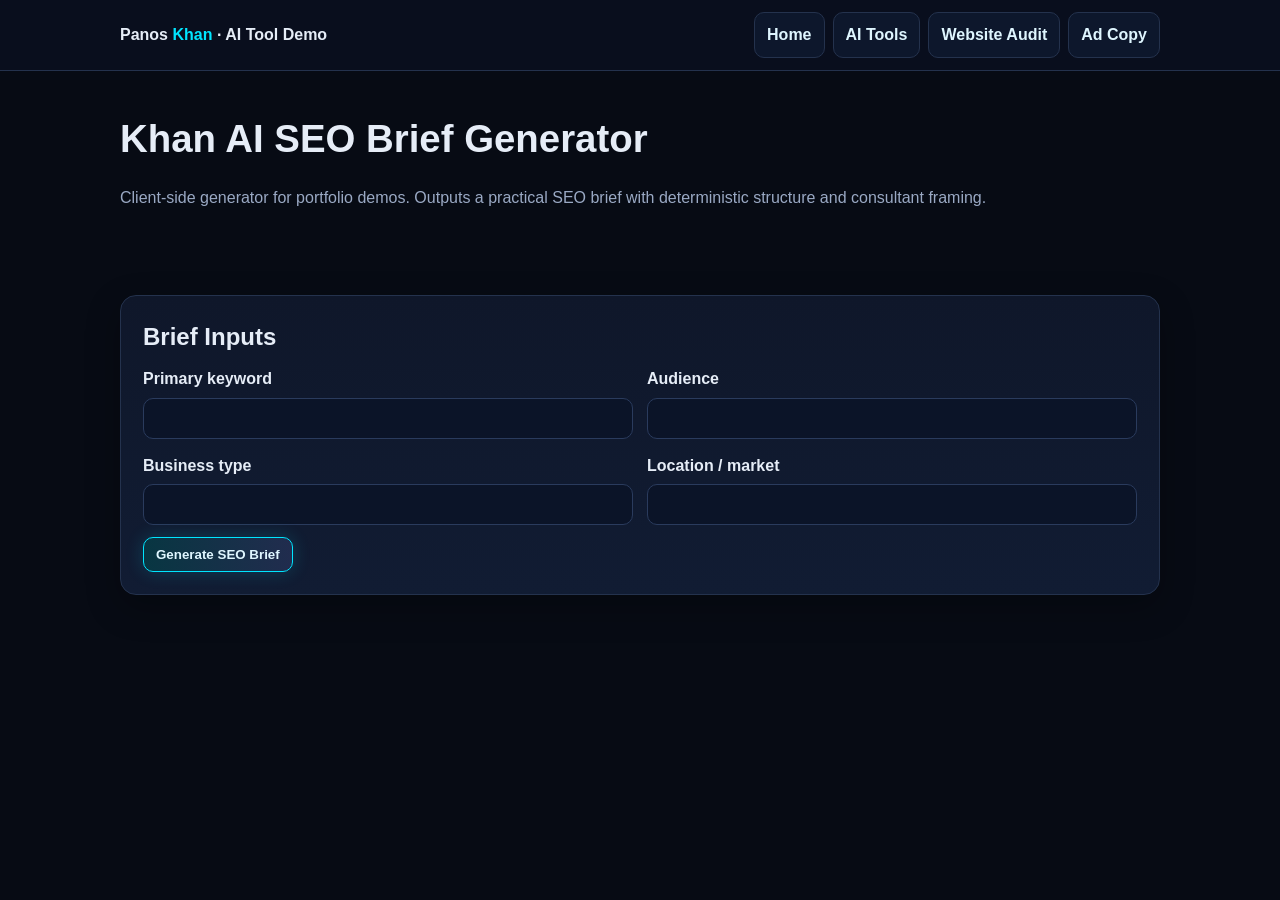
<file: tools/seo-brief.html>
<!doctype html>
<html lang="en">
<head>
  <meta charset="utf-8" />
  <meta name="viewport" content="width=device-width, initial-scale=1" />
  <title>Khan AI SEO Brief Generator | Panos Khan</title>
  <meta name="description" content="Khan AI SEO Brief Generator demo for building deterministic, portfolio-ready SEO content briefs." />
  <style>
    :root{--bg:#070b14;--surface:#0f172a;--surface-2:#111c33;--text:#e6edf7;--muted:#9aa9c4;--line:#24324d;--neon:#00e5ff;--max:1080px;--radius:16px;}
    *{box-sizing:border-box}html,body{margin:0;padding:0}body{font-family:Inter,Segoe UI,Roboto,Arial,sans-serif;background:var(--bg);color:var(--text);line-height:1.6}
    a{color:var(--neon);text-decoration:none}a:hover{text-decoration:underline}
    .container{max-width:var(--max);margin:0 auto;padding:0 20px}.section{padding:34px 0}
    .card{background:linear-gradient(180deg,var(--surface),var(--surface-2));border:1px solid var(--line);border-radius:var(--radius);padding:22px;box-shadow:0 12px 34px rgba(0,0,0,.28)}
    .topbar{position:sticky;top:0;background:rgba(10,16,31,.92);border-bottom:1px solid var(--line);backdrop-filter:blur(8px);z-index:10}
    .topbar-inner{max-width:var(--max);margin:0 auto;padding:12px 20px;display:flex;justify-content:space-between;align-items:center;gap:8px;flex-wrap:wrap}
    .brand{font-weight:900}.brand span{color:var(--neon)}.nav{display:flex;gap:8px;flex-wrap:wrap}
    .nav a,.btn{display:inline-block;padding:9px 12px;border-radius:10px;border:1px solid var(--line);background:#0d172c;color:#dff6ff;font-weight:700}
    .btn-primary{border-color:var(--neon);background:linear-gradient(90deg,#083642,#212c4e);box-shadow:0 0 18px rgba(0,229,255,.18)}
    .grid{display:grid;gap:14px}.grid-2{grid-template-columns:repeat(2,minmax(0,1fr))}@media (max-width:760px){.grid-2{grid-template-columns:1fr}}
    label{display:block;margin-bottom:6px;font-weight:600}
    input{width:100%;padding:12px;border-radius:10px;border:1px solid #2a3b5d;background:#0b1428;color:#e8f0ff;outline:none}
    input:focus{border-color:var(--neon);box-shadow:0 0 0 3px rgba(0,229,255,.15)}
    .muted{color:var(--muted)}h1{font-size:clamp(1.6rem,3.2vw,2.4rem);margin:.2rem 0 .6rem}h2,h3{margin:0 0 10px}
    .actions{display:flex;gap:10px;flex-wrap:wrap;margin-top:12px}
    .report{display:none}.report.visible{display:block}
    .report section{border:1px solid var(--line);background:#0b1428;border-radius:12px;padding:14px;margin-bottom:12px}
    .report ul{margin:0;padding-left:18px}
    .result-head{display:flex;justify-content:space-between;align-items:center;gap:10px;flex-wrap:wrap}
  </style>
</head>
<body>
  <header class="topbar">
    <div class="topbar-inner">
      <div class="brand">Panos <span>Khan</span> · AI Tool Demo</div>
      <nav class="nav">
        <a href="/">Home</a>
        <a href="/#tools">AI Tools</a>
        <a href="/tools/website-audit.html">Website Audit</a>
        <a href="/tools/ad-copy-studio.html">Ad Copy</a>
      </nav>
    </div>
  </header>

  <main class="container">
    <section class="section">
      <h1>Khan AI SEO Brief Generator</h1>
      <p class="muted">Client-side generator for portfolio demos. Outputs a practical SEO brief with deterministic structure and consultant framing.</p>
    </section>

    <section class="section">
      <div class="card">
        <h2>Brief Inputs</h2>
        <form id="briefForm">
          <div class="grid grid-2">
            <div>
              <label for="keyword">Primary keyword</label>
              <input id="keyword" name="keyword" type="text" required />
            </div>
            <div>
              <label for="audience">Audience</label>
              <input id="audience" name="audience" type="text" required />
            </div>
            <div>
              <label for="businessType">Business type</label>
              <input id="businessType" name="businessType" type="text" required />
            </div>
            <div>
              <label for="market">Location / market</label>
              <input id="market" name="market" type="text" required />
            </div>
          </div>
          <div class="actions">
            <button class="btn btn-primary" type="submit">Generate SEO Brief</button>
          </div>
        </form>
      </div>
    </section>

    <section id="report" class="section report">
      <div class="card">
        <div class="result-head">
          <h2 style="margin:0">SEO Brief Output</h2>
          <button id="copyBtn" class="btn" type="button">Copy Brief</button>
        </div>
        <div id="reportBody"></div>
      </div>
    </section>
  </main>

  <script>
    function esc(v){ return String(v).replace(/[&<>"']/g, ch => ({ '&':'&amp;', '<':'&lt;', '>':'&gt;', '"':'&quot;', "'":'&#39;' }[ch])); }
    function t(v){ return esc(String(v || '').trim().replace(/\s+/g, ' ')); }
    function cap(v){ return v ? v.charAt(0).toUpperCase() + v.slice(1) : v; }
    function ul(items){ return `<ul>${items.map(i => `<li>${i}</li>`).join('')}</ul>`; }

    function section(title, html){
      return `<section><h3>${title}</h3>${html}</section>`;
    }

    function buildBrief(data){
      const keyword = data.keyword;
      const kwCap = cap(keyword);
      return {
        titles: [
          `${kwCap} Guide for ${data.audience} in ${data.market}`,
          `How ${data.businessType} Teams Use ${keyword} to Improve Results`,
          `${kwCap}: Practical Strategy for ${data.market}`
        ],
        meta: `Discover a practical ${keyword} framework for ${data.audience}. Learn proven tactics, implementation steps, and performance tips for ${data.businessType} in ${data.market}.`,
        h1: `${kwCap} Strategy for ${data.audience}`,
        h2: [
          `Why ${keyword} matters in ${data.market}`,
          `${keyword} implementation framework for ${data.businessType}`,
          `Common mistakes to avoid with ${keyword}`,
          `Measurement plan and KPIs for ${keyword}`
        ],
        faqs: [
          `What is the fastest way to implement ${keyword} for ${data.businessType}?`,
          `How long does it take to see results from ${keyword}?`,
          `Which metrics should ${data.audience} track first?`,
          `How should teams in ${data.market} localize this strategy?`
        ],
        schema: ['Article', 'FAQPage', 'Organization', 'Service'],
        intent: `Primary intent: Commercial investigation. Searchers want a clear plan to evaluate and apply ${keyword}. Secondary intent: Informational, with interest in actionable steps and benchmarks for ${data.market}.`
      };
    }

    document.getElementById('briefForm').addEventListener('submit', function(e){
      e.preventDefault();
      const form = e.currentTarget;
      const data = {
        keyword: t(form.keyword.value),
        audience: t(form.audience.value),
        businessType: t(form.businessType.value),
        market: t(form.market.value)
      };
      const brief = buildBrief(data);

      const content = [
        section('Title Ideas', ul(brief.titles)),
        section('Meta Description', `<p>${brief.meta}</p>`),
        section('Recommended H1', `<p>${brief.h1}</p>`),
        section('H2 Outline', ul(brief.h2)),
        section('FAQ Ideas', ul(brief.faqs)),
        section('Schema Suggestions', ul(brief.schema)),
        section('Search Intent Summary', `<p>${brief.intent}</p>`)
      ].join('');

      document.getElementById('reportBody').innerHTML = content;
      document.getElementById('report').classList.add('visible');
      document.getElementById('report').scrollIntoView({ behavior: 'smooth', block: 'start' });
    });

    document.getElementById('copyBtn').addEventListener('click', async function(){
      const text = document.getElementById('report').innerText.trim();
      try{
        await navigator.clipboard.writeText(text);
        this.textContent = 'Copied';
      } catch {
        this.textContent = 'Copy failed';
      }
      setTimeout(() => { this.textContent = 'Copy Brief'; }, 1500);
    });
  </script>
</body>
</html>
</file>
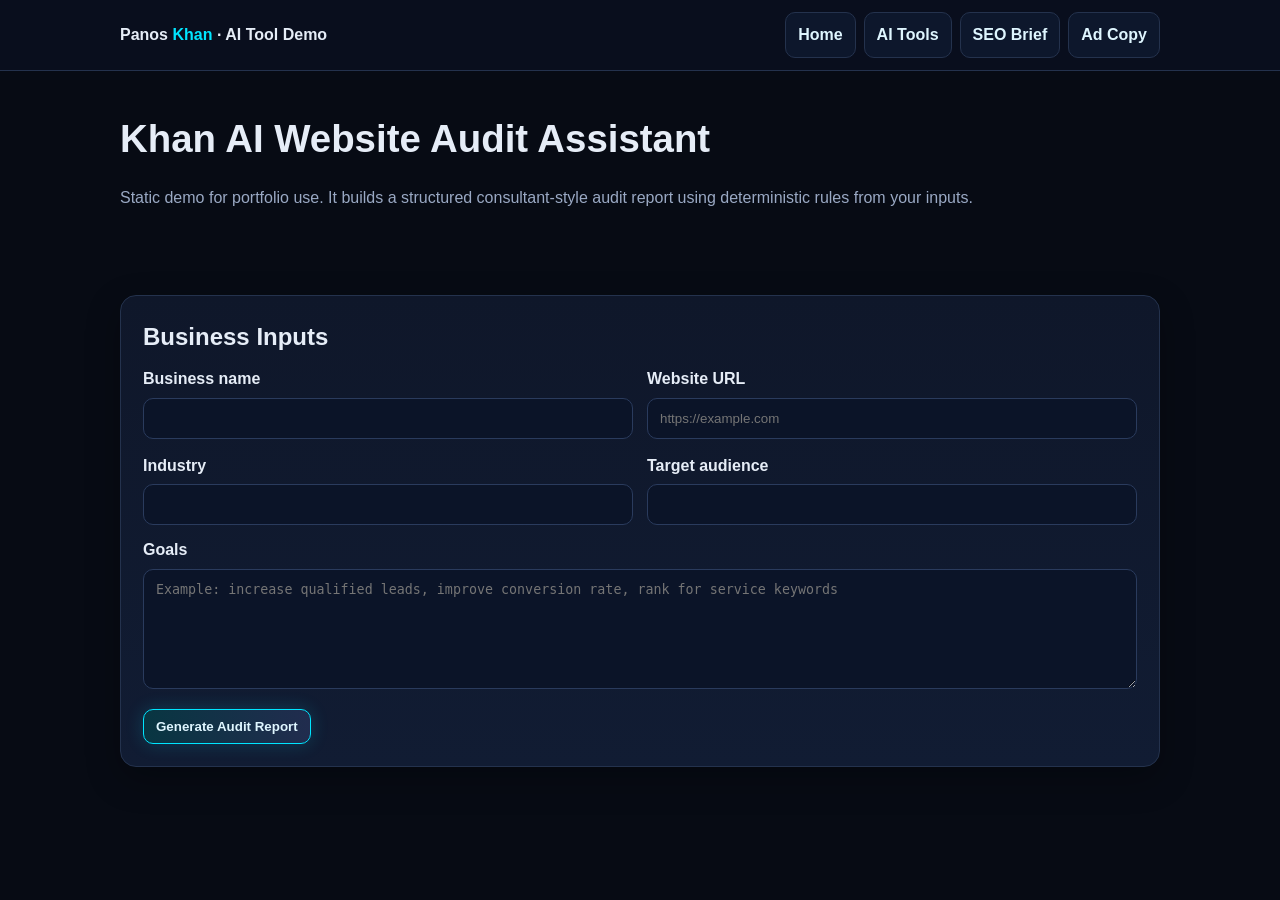
<file: tools/website-audit.html>
<!doctype html>
<html lang="en">
<head>
  <meta charset="utf-8" />
  <meta name="viewport" content="width=device-width, initial-scale=1" />
  <title>Khan AI Website Audit Assistant | Panos Khan</title>
  <meta name="description" content="Khan AI Website Audit Assistant demo for consultant-style website reviews across messaging, SEO, UX trust, and conversions." />
  <style>
    :root{--bg:#070b14;--surface:#0f172a;--surface-2:#111c33;--text:#e6edf7;--muted:#9aa9c4;--line:#24324d;--neon:#00e5ff;--neon2:#7c3aed;--max:1080px;--radius:16px;}
    *{box-sizing:border-box}html,body{margin:0;padding:0}body{font-family:Inter,Segoe UI,Roboto,Arial,sans-serif;background:var(--bg);color:var(--text);line-height:1.6}
    a{color:var(--neon);text-decoration:none}a:hover{text-decoration:underline}
    .container{max-width:var(--max);margin:0 auto;padding:0 20px}
    .section{padding:34px 0}
    .card{background:linear-gradient(180deg,var(--surface),var(--surface-2));border:1px solid var(--line);border-radius:var(--radius);padding:22px;box-shadow:0 12px 34px rgba(0,0,0,.28)}
    .topbar{position:sticky;top:0;background:rgba(10,16,31,.92);border-bottom:1px solid var(--line);backdrop-filter:blur(8px);z-index:10}
    .topbar-inner{max-width:var(--max);margin:0 auto;padding:12px 20px;display:flex;justify-content:space-between;align-items:center;gap:8px;flex-wrap:wrap}
    .brand{font-weight:900}.brand span{color:var(--neon)}
    .nav{display:flex;gap:8px;flex-wrap:wrap}
    .nav a,.btn{display:inline-block;padding:9px 12px;border-radius:10px;border:1px solid var(--line);background:#0d172c;color:#dff6ff;font-weight:700}
    .btn-primary{border-color:var(--neon);background:linear-gradient(90deg,#083642,#212c4e);box-shadow:0 0 18px rgba(0,229,255,.18)}
    .grid{display:grid;gap:14px}.grid-2{grid-template-columns:repeat(2,minmax(0,1fr))}@media (max-width:760px){.grid-2{grid-template-columns:1fr}}
    h1{font-size:clamp(1.6rem,3.2vw,2.4rem);margin:.2rem 0 .6rem}h2{margin:0 0 10px}h3{margin:0 0 8px}
    .muted{color:var(--muted)}
    label{display:block;margin-bottom:6px;font-weight:600}
    input,textarea{width:100%;padding:12px;border-radius:10px;border:1px solid #2a3b5d;background:#0b1428;color:#e8f0ff;outline:none}
    input:focus,textarea:focus{border-color:var(--neon);box-shadow:0 0 0 3px rgba(0,229,255,.15)}
    textarea{min-height:120px;resize:vertical}
    .actions{display:flex;gap:10px;flex-wrap:wrap;margin-top:12px}
    .report{display:none}
    .report.visible{display:block}
    .report section{border:1px solid var(--line);background:#0b1428;border-radius:12px;padding:14px;margin-bottom:12px}
    .report ul{margin:0;padding-left:18px}
    .result-head{display:flex;justify-content:space-between;align-items:center;gap:10px;flex-wrap:wrap}
    .mono{font-family:ui-monospace,SFMono-Regular,Menlo,Monaco,Consolas,"Liberation Mono",monospace;font-size:.92rem;color:#cde6ff}
  </style>
</head>
<body>
  <header class="topbar">
    <div class="topbar-inner">
      <div class="brand">Panos <span>Khan</span> · AI Tool Demo</div>
      <nav class="nav">
        <a href="/">Home</a>
        <a href="/#tools">AI Tools</a>
        <a href="/tools/seo-brief.html">SEO Brief</a>
        <a href="/tools/ad-copy-studio.html">Ad Copy</a>
      </nav>
    </div>
  </header>

  <main class="container">
    <section class="section">
      <h1>Khan AI Website Audit Assistant</h1>
      <p class="muted">Static demo for portfolio use. It builds a structured consultant-style audit report using deterministic rules from your inputs.</p>
    </section>

    <section class="section">
      <div class="card">
        <h2>Business Inputs</h2>
        <form id="auditForm">
          <div class="grid grid-2">
            <div>
              <label for="businessName">Business name</label>
              <input id="businessName" name="businessName" type="text" required />
            </div>
            <div>
              <label for="websiteUrl">Website URL</label>
              <input id="websiteUrl" name="websiteUrl" type="url" placeholder="https://example.com" required />
            </div>
            <div>
              <label for="industry">Industry</label>
              <input id="industry" name="industry" type="text" required />
            </div>
            <div>
              <label for="audience">Target audience</label>
              <input id="audience" name="audience" type="text" required />
            </div>
          </div>
          <div style="margin-top:12px">
            <label for="goals">Goals</label>
            <textarea id="goals" name="goals" placeholder="Example: increase qualified leads, improve conversion rate, rank for service keywords" required></textarea>
          </div>
          <div class="actions">
            <button class="btn btn-primary" type="submit">Generate Audit Report</button>
          </div>
        </form>
      </div>
    </section>

    <section id="report" class="section report">
      <div class="card">
        <div class="result-head">
          <h2 style="margin:0">Audit Report</h2>
          <button id="copyBtn" class="btn" type="button">Copy Report</button>
        </div>
        <p class="mono" id="reportMeta"></p>
        <div id="reportBody"></div>
      </div>
    </section>
  </main>

  <script>
    function escapeHtml(text){
      return String(text).replace(/[&<>"']/g, ch => ({ '&':'&amp;', '<':'&lt;', '>':'&gt;', '"':'&quot;', "'":'&#39;' }[ch]));
    }

    function safeText(text){
      return escapeHtml(String(text || '').trim().replace(/\s+/g, ' '));
    }

    function normalizeDomain(url){
      try{
        const parsed = new URL(url);
        return parsed.hostname.replace(/^www\./, '');
      } catch {
        return url.replace(/^https?:\/\//, '').replace(/\/.*/, '');
      }
    }

    function buildAudit(data){
      const goalText = data.goals.toLowerCase();
      const primaryGoal = goalText.includes('lead') ? 'lead generation' : goalText.includes('sale') ? 'sales conversion' : goalText.includes('rank') ? 'organic visibility' : 'website performance';
      const domain = normalizeDomain(data.websiteUrl);

      const positioning = [
        `Clarify the first-screen message so ${data.audience} immediately understands why ${data.businessName} is the right ${data.industry} partner.`,
        `Use one core value proposition tied to your main goal (${primaryGoal}) and support it with a measurable proof point.`,
        `Align headlines, service labels, and CTA wording so the same promise is repeated consistently across homepage and key service pages.`
      ];

      const seo = [
        `Build one optimized page per high-intent service topic in the ${data.industry} space, with internal links from the homepage.`,
        `Strengthen on-page relevance for ${domain} by matching title tags, H1s, and intro copy to commercial-intent phrases your audience actually searches.`,
        `Add structured data (Organization, Service, FAQ) to improve rich-result visibility and trust in search snippets.`
      ];

      const uxTrust = [
        `Move trust assets (testimonials, credentials, case outcomes) above the fold to reduce early drop-off for new visitors.`,
        `Simplify navigation labels and keep the top menu focused on core paths: Services, Proof, Contact/Book.`,
        `Audit mobile readability: font scale, spacing, and button contrast should support fast scanning and confidence.`
      ];

      const conversion = [
        `Use one primary CTA per page (for example: "Book a Consultation") and one secondary CTA for lower-intent users.`,
        `Reduce form friction by limiting required fields and adding a response-time expectation near the submit button.`,
        `Create page-specific CTAs tied to user intent (audit, quote, strategy call) to improve lead qualification.`
      ];

      const priorities = [
        `Priority 1 (Week 1): Rewrite hero message + CTA around ${primaryGoal} for ${data.audience}.`,
        `Priority 2 (Week 1-2): Add/refresh trust evidence block with concrete outcomes and client-context examples.`,
        `Priority 3 (Week 2): Publish one SEO-focused service page with schema and internal linking.`,
        `Priority 4 (Week 3): Optimize lead form and add conversion tracking for core CTA clicks/submissions.`,
        `Priority 5 (Week 4): Review analytics and refine messaging based on top landing pages and user behavior.`
      ];

      return { positioning, seo, uxTrust, conversion, priorities };
    }

    function sectionHtml(title, items){
      return `<section><h3>${title}</h3><ul>${items.map(item => `<li>${item}</li>`).join('')}</ul></section>`;
    }

    document.getElementById('auditForm').addEventListener('submit', function(e){
      e.preventDefault();
      const form = e.currentTarget;
      const data = {
        businessName: safeText(form.businessName.value),
        websiteUrl: safeText(form.websiteUrl.value),
        industry: safeText(form.industry.value),
        audience: safeText(form.audience.value),
        goals: safeText(form.goals.value)
      };

      const report = buildAudit(data);
      const meta = `${data.businessName} · ${normalizeDomain(data.websiteUrl)} · ${data.industry}`;
      document.getElementById('reportMeta').textContent = meta;

      const body = [
        sectionHtml('Positioning & Messaging', report.positioning),
        sectionHtml('SEO Opportunities', report.seo),
        sectionHtml('UX / Trust Suggestions', report.uxTrust),
        sectionHtml('Conversion Improvements', report.conversion),
        sectionHtml('Priority Actions', report.priorities)
      ].join('');

      document.getElementById('reportBody').innerHTML = body;
      document.getElementById('report').classList.add('visible');
      document.getElementById('report').scrollIntoView({ behavior: 'smooth', block: 'start' });
    });

    document.getElementById('copyBtn').addEventListener('click', async function(){
      const text = document.getElementById('report').innerText.trim();
      try {
        await navigator.clipboard.writeText(text);
        this.textContent = 'Copied';
      } catch {
        this.textContent = 'Copy failed';
      }
      setTimeout(() => { this.textContent = 'Copy Report'; }, 1500);
    });
  </script>
</body>
</html>
</file>
